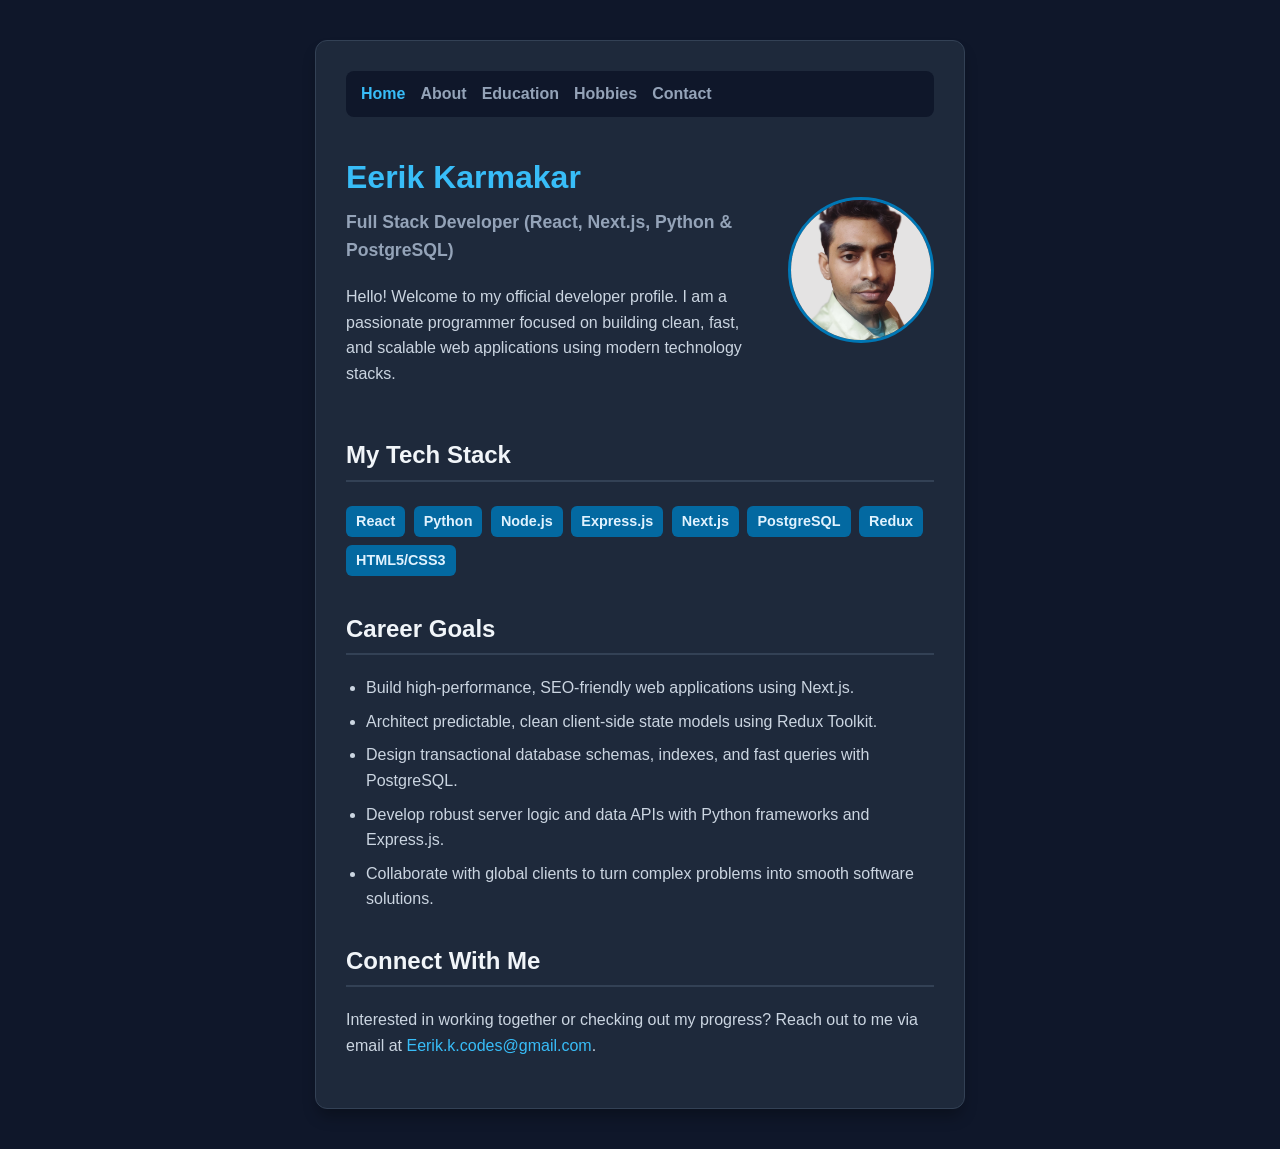
<file: index.html>
<!DOCTYPE html>
<html lang="en">
<head>
    <meta charset="UTF-8">
    <meta name="viewport" content="width=device-width, initial-scale=1.0">
    <link rel="stylesheet" href="style.css">
    <title>Eerik Karmakar | Full Stack Developer Portfolio</title>
</head>
<body>
   <div class="container">
    <nav>
        <a href="index.html" class="active">Home</a>
        <a href="about.html">About</a>
        <a href="education.html">Education</a>
        <a href="hobbies.html">Hobbies</a>
        <a href="contact.html">Contact</a>
    </nav>

    <div class="hero-section">
        <div class="hero-content">
            <h1>Eerik Karmakar</h1>
            <div class="title">Full Stack Developer (React, Next.js, Python & PostgreSQL)</div>

            <p>
                Hello! Welcome to my official developer profile. 
                I am a passionate programmer focused on building clean, 
                fast, and scalable web applications using modern technology stacks.
            </p>
        </div>

        <div class="hero-image">
            <img src="./assets/images/profile.png" alt="Eerik Karmakar Profile Picture" class="profile-pic">
        </div>
    </div>

    <h2>My Tech Stack</h2>
    <div>
        <span class="tech-tag">React</span>
        <span class="tech-tag">Python</span>
        <span class="tech-tag">Node.js</span>
        <span class="tech-tag">Express.js</span>
        <span class="tech-tag">Next.js</span>
        <span class="tech-tag">PostgreSQL</span>
        <span class="tech-tag">Redux</span>
        <span class="tech-tag">HTML5/CSS3</span>
    </div>

    <h2>Career Goals</h2>
    <ul>
        <li>Build high-performance, SEO-friendly web applications using Next.js.</li>
        <li>Architect predictable, clean client-side state models using Redux Toolkit.</li>
        <li>Design transactional database schemas, indexes, and fast queries with PostgreSQL.</li>
        <li>Develop robust server logic and data APIs with Python frameworks and Express.js.</li>
        <li>Collaborate with global clients to turn complex problems into smooth software solutions.</li>
    </ul>

    <h2>Connect With Me</h2>
    <p>
        Interested in working together or checking out my progress? 
        Reach out to me via email at <a href="mailto:Eerik.k.codes@gmail.com">Eerik.k.codes@gmail.com</a>.
    </p>
   </div> 
</body>
</html>
</file>
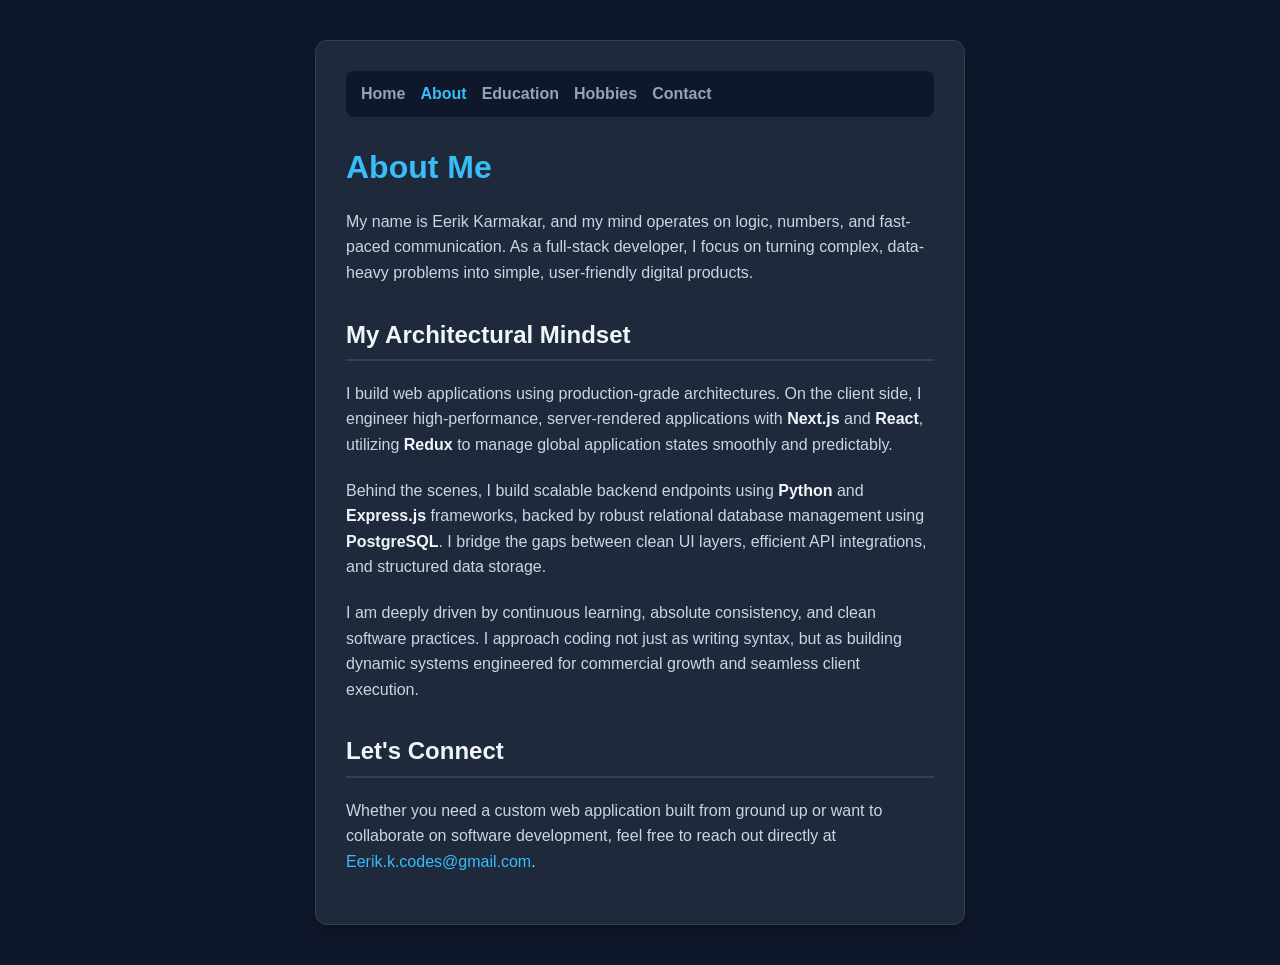
<file: about.html>
<!DOCTYPE html>
<html lang="en">
<head>
    <meta charset="UTF-8">
    <meta name="viewport" content="width=device-width, initial-scale=1.0">
    <title>About Me | Eerik Karmakar</title>
    <link rel="stylesheet" href="style.css">
</head>
<body>
    <div class="container">
        <nav>
            <a href="index.html">Home</a>
            <a href="about.html" class="active">About</a>
            <a href="education.html">Education</a>
            <a href="hobbies.html">Hobbies</a>
            <a href="contact.html">Contact</a>
        </nav>

        <h1>About Me</h1>

        <p>
            My name is Eerik Karmakar, and my mind operates on logic, numbers, and fast-paced communication.
            As a full-stack developer, I focus on turning complex, data-heavy problems into simple, user-friendly
            digital products.
        </p>

        <h2>My Architectural Mindset</h2>
        <p>
           I build web applications using production-grade architectures. On the client side, 
           I engineer high-performance, server-rendered applications with 
           <strong>Next.js</strong> and <strong>React</strong>, utilizing <strong>Redux</strong>
           to manage global application states smoothly and predictably.
        </p>

        <p>
            Behind the scenes, I build scalable backend endpoints using <strong>Python</strong> and <strong>Express.js</strong> frameworks,
            backed by robust relational database management using <strong>PostgreSQL</strong>. I bridge the gaps between clean UI layers, efficient API integrations,
            and structured data storage. 
        </p>

        <p>
            I am deeply driven by continuous learning, absolute consistency, and clean software practices. I approach coding not just as writing syntax, 
            but as building dynamic systems engineered for commercial growth and seamless client execution.
        </p>

        <h2>Let's Connect</h2>
        <p>
            Whether you need a custom web application built from ground up or want to collaborate on software development,
            feel free to reach out directly at <a href="mailto:Eerik.k.codes@gmail.com">Eerik.k.codes@gmail.com</a>.
        </p>
    </div>       
</body>
</html>
</file>
<file: style.css>
body {
    font-family: 'Segoe UI', Tahoma, Geneva, Verdana, sans-serif;
    line-height: 1.6;
    background-color: #0f172a;
    color: #f8fafc;
    margin: 0;
    padding: 40px 20px;
    display: flex;
    justify-content: center;
}

.container {
    max-width: 650px;
    width: 100%;
    background-color: #1e293b;
    padding: 30px;
    border-radius: 12px;
    box-shadow: 0 10px 15px -3px rgba(0, 0, 0, 0.3);
    border: 1px solid #334155;
    box-sizing: border-box;
}

nav {
    margin-bottom: 25px;
    background-color: #0f172a;
    padding: 10px 15px;
    border-radius: 8px;
    display: flex;
    flex-wrap: wrap;
    gap: 15px;
}

nav a {
    color: #94a3b8;
    text-decoration: none;
    font-weight: 600;
}

nav a.active, nav a:hover {
    color: #38bdf8;
}

h1 {
    color: #38bdf8;
    margin-bottom: 5px;
    margin-top: 10px;
}

.title {
    font-size: 1.1rem;
    color: #94a3b8;
    font-weight: 600;
    margin-bottom: 20px;
}

.hero-section {
    margin-bottom: 30px;
    display: flex;
    align-items: center;
    justify-content: space-between;
    gap: 20px;
}

.hero-content {
    flex: 1;
}

.hero-image {
    flex-shrink: 0;
}

.profile-pic {
    width: 140px;
    height: 140px;
    border-radius: 50%;
    object-fit: cover;
    border: 3px solid #0077b5;
}

@media (max-width: 600px) {
    .hero-section {
        flex-direction: column-reverse;
        text-align: center;
    }
}

h2 {
    color: #f1f5f9;
    border-bottom: 2px solid #334155;
    padding-bottom: 5px;
    margin-top: 30px;
}

p {
    color: #cbd5e1;
    margin-bottom: 20px;
}

ul {
    padding-left: 20px;
}

li {
    margin-bottom: 8px;
    color: #cbd5e1;
}

strong {
    color: #f1f5f9;
}

a {
    color: #38bdf8;
    text-decoration: none;
}

a:hover {
    text-decoration: underline;
}

.tech-tag {
    display: inline-block;
    background-color: #0369a1;
    color: #e0f2fe;
    padding: 4px 10px;
    border-radius: 6px;
    font-size: 0.9rem;
    font-weight: bold;
    margin: 4px 4px 4px 0;
}

.edu-item {
    margin-bottom: 25px;
    padding-bottom: 20px;
    border-bottom: 1px solid #334155;
}

.edu-item:last-of-type{
    border-bottom: none;
    margin-bottom: 0;
    padding-bottom: 0;
}

.degree {
    font-size: 1.2rem;
    color: #f1f5f9;
    font-weight: bold;
}

.timeline {
    color: #94a3b8;
    font-size: 0.9rem;
    font-style: italic;
    margin-bottom: 5px;
}

.contact-method {
    background: #0f172a;
    padding: 15px;
    border-radius: 8px;
    margin-bottom: 15px;
    border: 1px solid #1e293b;
}

.label {
    font-weight: bold;
    color: #94a3b8;
    font-size: 0.9rem;
    text-transform: uppercase;
}

.value, .value a {
    font-size: 1.1rem;
    color: #38bdf8;
    text-decoration: none;
    display: block;
    margin-top: 5px;
}
</file>
